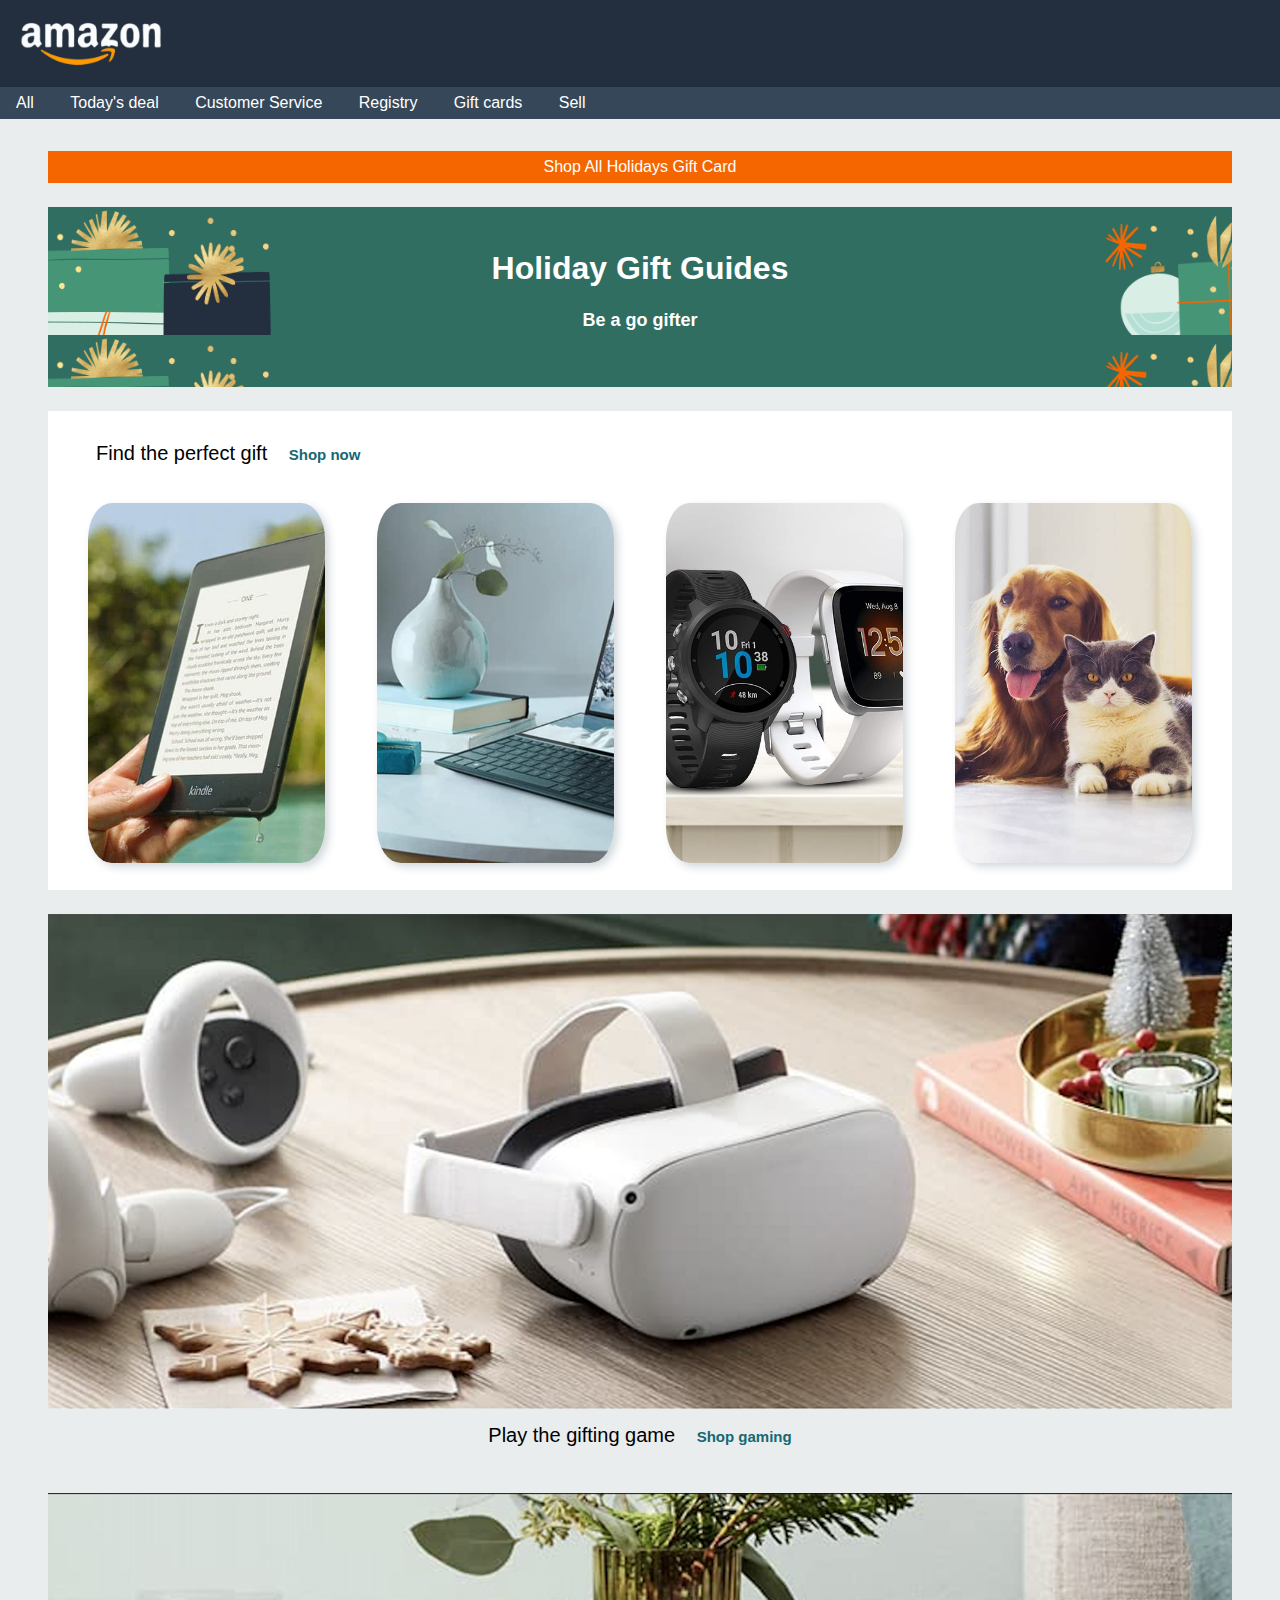
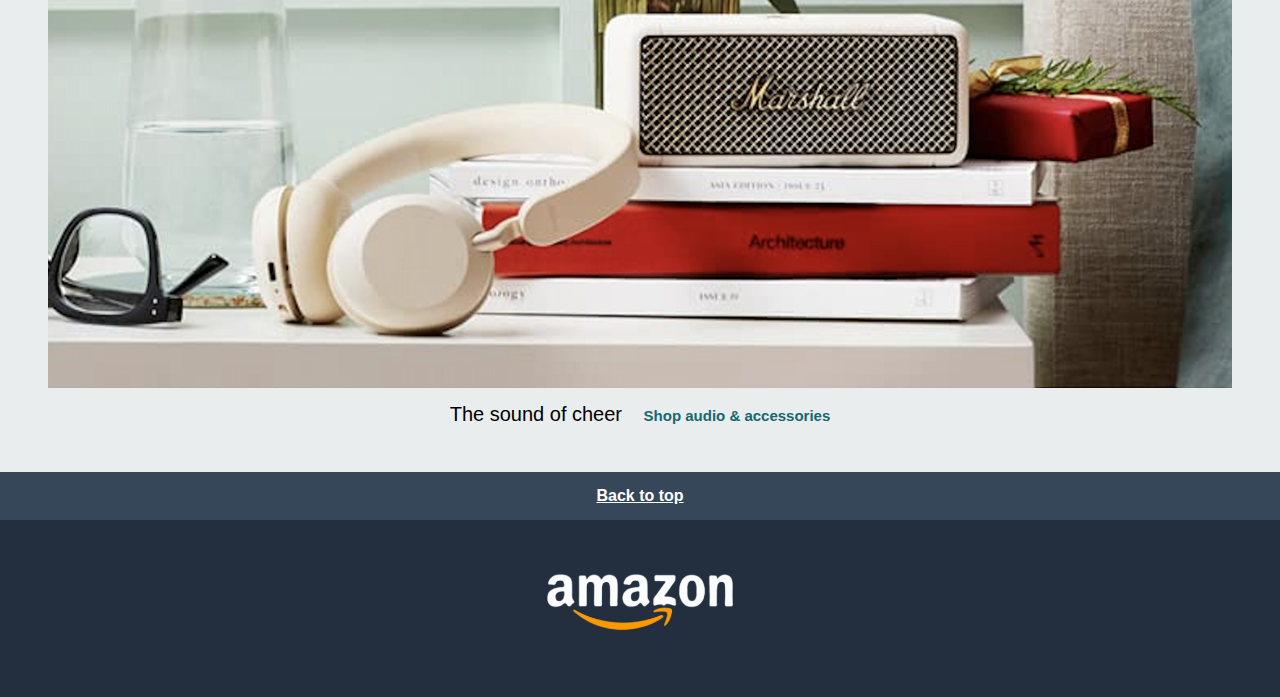
<file: index.html>
<!DOCTYPE html>
<html lang="it">
<head>
    <meta charset="UTF-8">
    <meta name="viewport" content="width=device-width, initial-scale=1.0">
    <link rel="icon" href="assets/img/logo.png" type="image.png">
    <link rel="stylesheet" href="assets/css/reset.css"/>
    <link rel="stylesheet" href="assets/css/style.css"/>
    <title>Amazon</title>
</head>
<body>
    <header>
        <img src="assets/img/logo.png" alt="LogoAlt" class="Logo" >
        <nav>
            <ul>
                <li>
                    <a href="javascript:void(0)" alt="all" title="All">  
                        All
                    </a>
                </li>
                <li>
                    <a href="javascript:void(0)" alt="todaysdeal" title="Today's deal">
                        Today's deal
                    </a>
                </li>
                <li>
                    <a href="javascript:void(0)" alt="customerservice" title="Customer Service">
                        Customer Service
                    </a>
                </li>
                <li>
                    <a href="javascript:void(0)" alt="registry" title="Registry">
                        Registry
                    </a>
                </li>
                <li>
                    <a href="javascript:void(0)" alt="giftcards" title="Gift cards">
                        Gift cards
                    </a>
                </li>
                <li>
                    <a href="javascript:void(0)" alt="sell" title="Sell">
                        Sell
                    </a>
                </li>
            </ul>
        </nav>
    </header>
    <main>
        <section>
            <article class="giftcard">
                <p>Shop All Holidays Gift Card</p>
            </article>

            <article class="promoarticle">
                <h1>
                    Holiday Gift Guides
                </h1>
                <h2>
                    Be a go gifter
                </h2>

            </article>
        </section>
        <section>
            <article class="article2">
                <p class="writings">
                    Find the perfect gift
                    <a href="javascript:void(0)" alt="shopnow" title="Shop Now" class="shopLink">
                        Shop now
                    </a>
                </p>
                <div class="cards">
                    <div class="img1"></div>
                    <div class="img2"></div>
                    <div class="img3"></div>
                    <div class="img4"></div>
                </div>
            </article>
        </section>
        <section>
            <article>
                <div class="backgroudimage3"></div>
                <p class="writings2">
                    Play the gifting game
                    <a href="javascript:void(0)"  alt="shopgaming" title="Shop gaming" class="shopLink" >
                        Shop gaming
                    </a>
                </p>
            </article>
            <article>
                <div class="backgroudimage4"></div>
                <p class="writings3">
                    The sound of cheer
                    <a href="javascript:void(0)" alt="shopaudio" title="Shop audio & accessories" class="shopLink" >
                        Shop audio & accessories
                    </a>
                </p>
            </article>
        </section>
    </main>
    <footer>
        <p class="backToTop">
            <a href="#" alt="backtotop" title="Back to top">
                Back to top
            </a>
        </p>
        <img src="assets/img/logo.png" alt="FinalLogo" class="finalLogo"/>
    </footer>
    
</body>
</html>
</file>
<file: assets/css/style.css>
/* Your styles here */
body{
    margin: 0;
    background-color: #e9edee;
    font-family: Arial, Helvetica, sans-serif;
}

header, footer{
    background-color: #232f3f;
}

header img{
    width: 150px;
    padding: 1rem 1rem;
}

nav{
    background-color: #364759;
    padding: 0.5rem 0 0.5rem 0;
}

ul li{
    display: inline;
    margin: 1rem 1rem;
    color: white;
}

nav ul li a{
    color: white;
    text-decoration: none; 
}

main{
    margin: 2rem 3rem;
    text-align: center;
}

.giftcard{
    background-color: #f56600;
    color: white;
    margin: 1.5rem 0;
    padding: 0.5rem 0;
}

.promoarticle{
    background-image: url(/assets/img/bg-image.png);
    height: 20vh;
    margin-bottom: 1.5rem;
}

.promoarticle h1, h2{
    padding-top: 5vh;
    font-size: 32px;
    font-weight: bold;
    color: white;
}

h2{
    padding-top: 3vh;
    font-size: 18px;
}

.article2{
    background-color: #ffffff;
    margin-bottom: 1.5rem;

}

.writings, .writings2, .writings3{
    text-align: left;
    padding: 2rem 2rem 1rem 3rem;
    font-size: 20px;
}

.writings2, .writings3{
    text-align: center;
    padding: 1rem 0rem 3rem 0rem;
    
}

.writings3{
    padding-bottom: 1rem;
}



.shopLink{
    padding-left: 1rem;
    font-size: 15px;
    color: #166871;
    font-weight: bold;
    text-decoration: none;
}


.cards .img1, .img2, .img3, .img4{
    display: inline-block;
    width: 20%;
    height: 40vh;
    background-position: bottom;
    background-size: cover;
    margin: 1.5rem;
    border-radius: 10%;
    box-shadow: 4px 4px 8px 0 rgba(34, 60, 80, 0.2);
}

.img1{
    background-image: url(/assets/img/img_1.jpg);
}

.img2{
    background-image: url(/assets/img/img_2.jpg);
}

.img3{
    background-image: url(/assets/img/img_3.jpg);
}

.img4{
    background-image: url(/assets/img/img_4.jpg);
}

.backgroudimage3, .backgroudimage4{
    background-image: url(/assets/img/img_9.png);
    height: 55vh;
    width: 100%;
    box-sizing: border-box;
    background-position: bottom;
    background-size: cover;
    background-repeat: no-repeat; 
    
}

.backgroudimage4{
    background-image: url(/assets/img/img_10.png);
}

footer{
    height: 25vh;
    text-align: center;
}

.backToTop{
    background-color: #364759;
    padding: 1em 0;
    font-size: 16px;
    color: white;
}

.backToTop a:link,
.backToTop a:visited{
    color: white;
    font-weight: bold;
}

.finalLogo{
    width: 200px;
    padding-top: 5vh;
}
</file>
